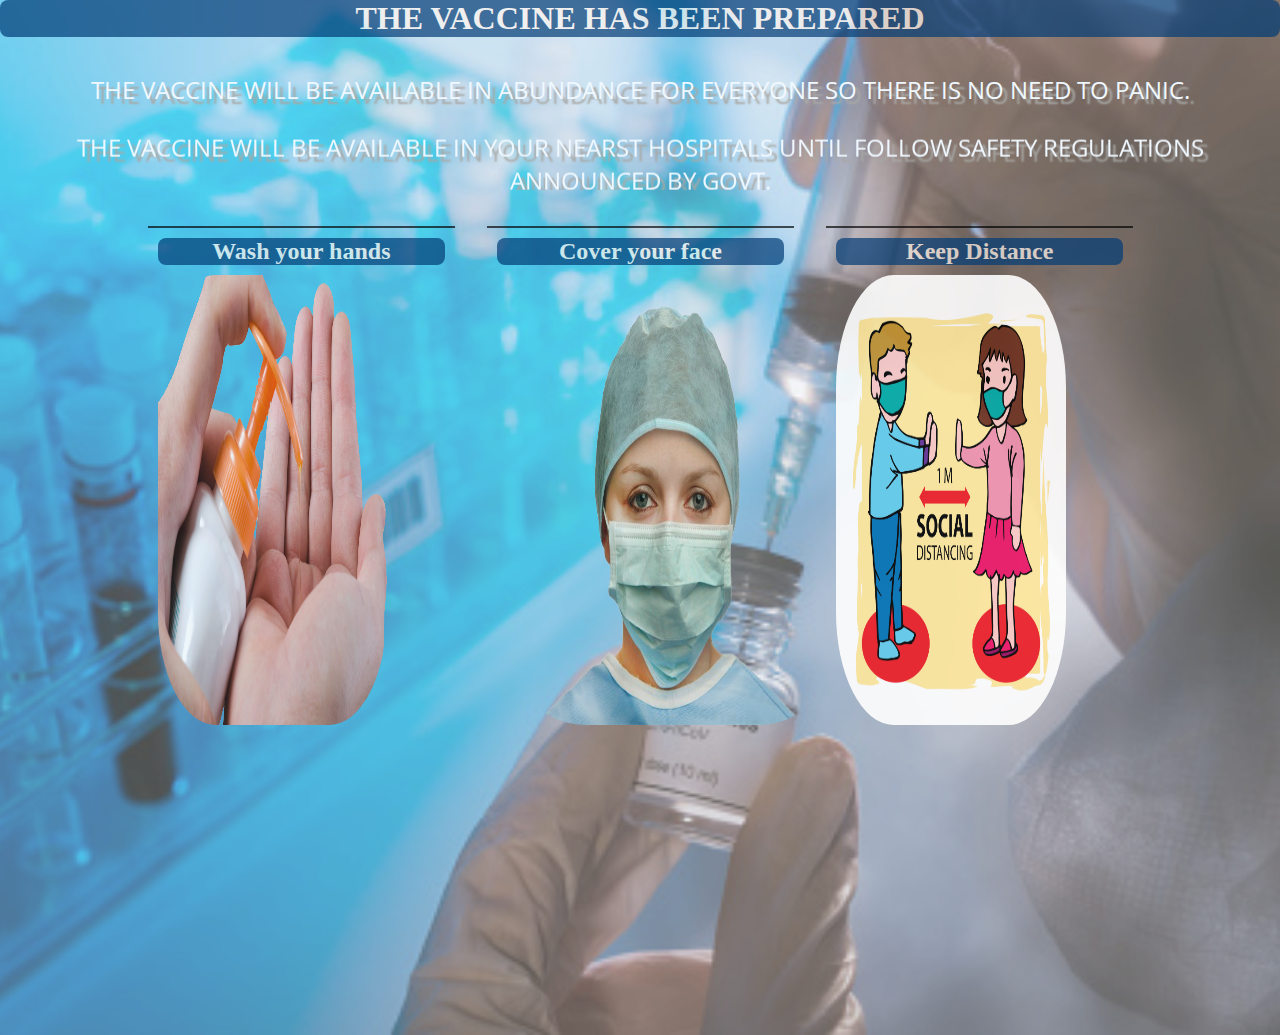
<file: project/precaution.html>
<!DOCTYPE html>
<html lang="en">
<head>
   <meta charset="UTF-8">
   <meta name="viewport" content="width=device-width, initial-scale=1.0">
   <title>Precaution</title>
    <!-- GOOGLE FONT -->
    <link href="https://fonts.googleapis.com/css2?family=Open+Sans:ital@1&display=swap" rel="stylesheet">

   <!-- linked scc file -->
   <link rel="stylesheet" href="style.css">
  <!-- css for responsive design -->
  <link rel="stylesheet" media="screen and (max-width: 1170px)" href="phone.css">
  </head>
<body>
  

  <header class="precaution-header">    
    <h1> THE VACCINE HAS BEEN PREPARED</h1><br><br>
                  
                 <p class="para">THE VACCINE WILL BE AVAILABLE IN ABUNDANCE FOR EVERYONE SO THERE IS NO NEED TO PANIC.</p><br>
                 <marquee behavior="slide" direction="up">   <p class="para"> THE VACCINE WILL BE AVAILABLE IN YOUR NEARST HOSPITALS UNTIL FOLLOW SAFETY REGULATIONS ANNOUNCED BY GOVT.</marquee></p>
            
         <!-- MAIN CONATINER   -->
    <div class="main_container">
     <!-- IMAGE-1 handwash-->
      <div class="box handwash">
        <h2>Wash your hands</h2>
        <img src="./img/wash_hand.png" alt="wash_hand" class="main_img">
      </div>
      <!-- IMAGE-2 cover_face-->
      <div class="box cover_face">
        <h2>Cover your face</h2>
        <img src="./img/Face-Mask.png" alt="mask" style="width: 350px;"class="main_img">
      </div>
    <!-- IMAGE-3 distance-->
      <div class="box distance" style="margin-right: 15px;">
        <h2>Keep Distance</h2>
        <img src="./img/distance.png" alt="Distance"class="main_img">
      </div>
     
    </div>
  </header>
</body>
</html>
</file>
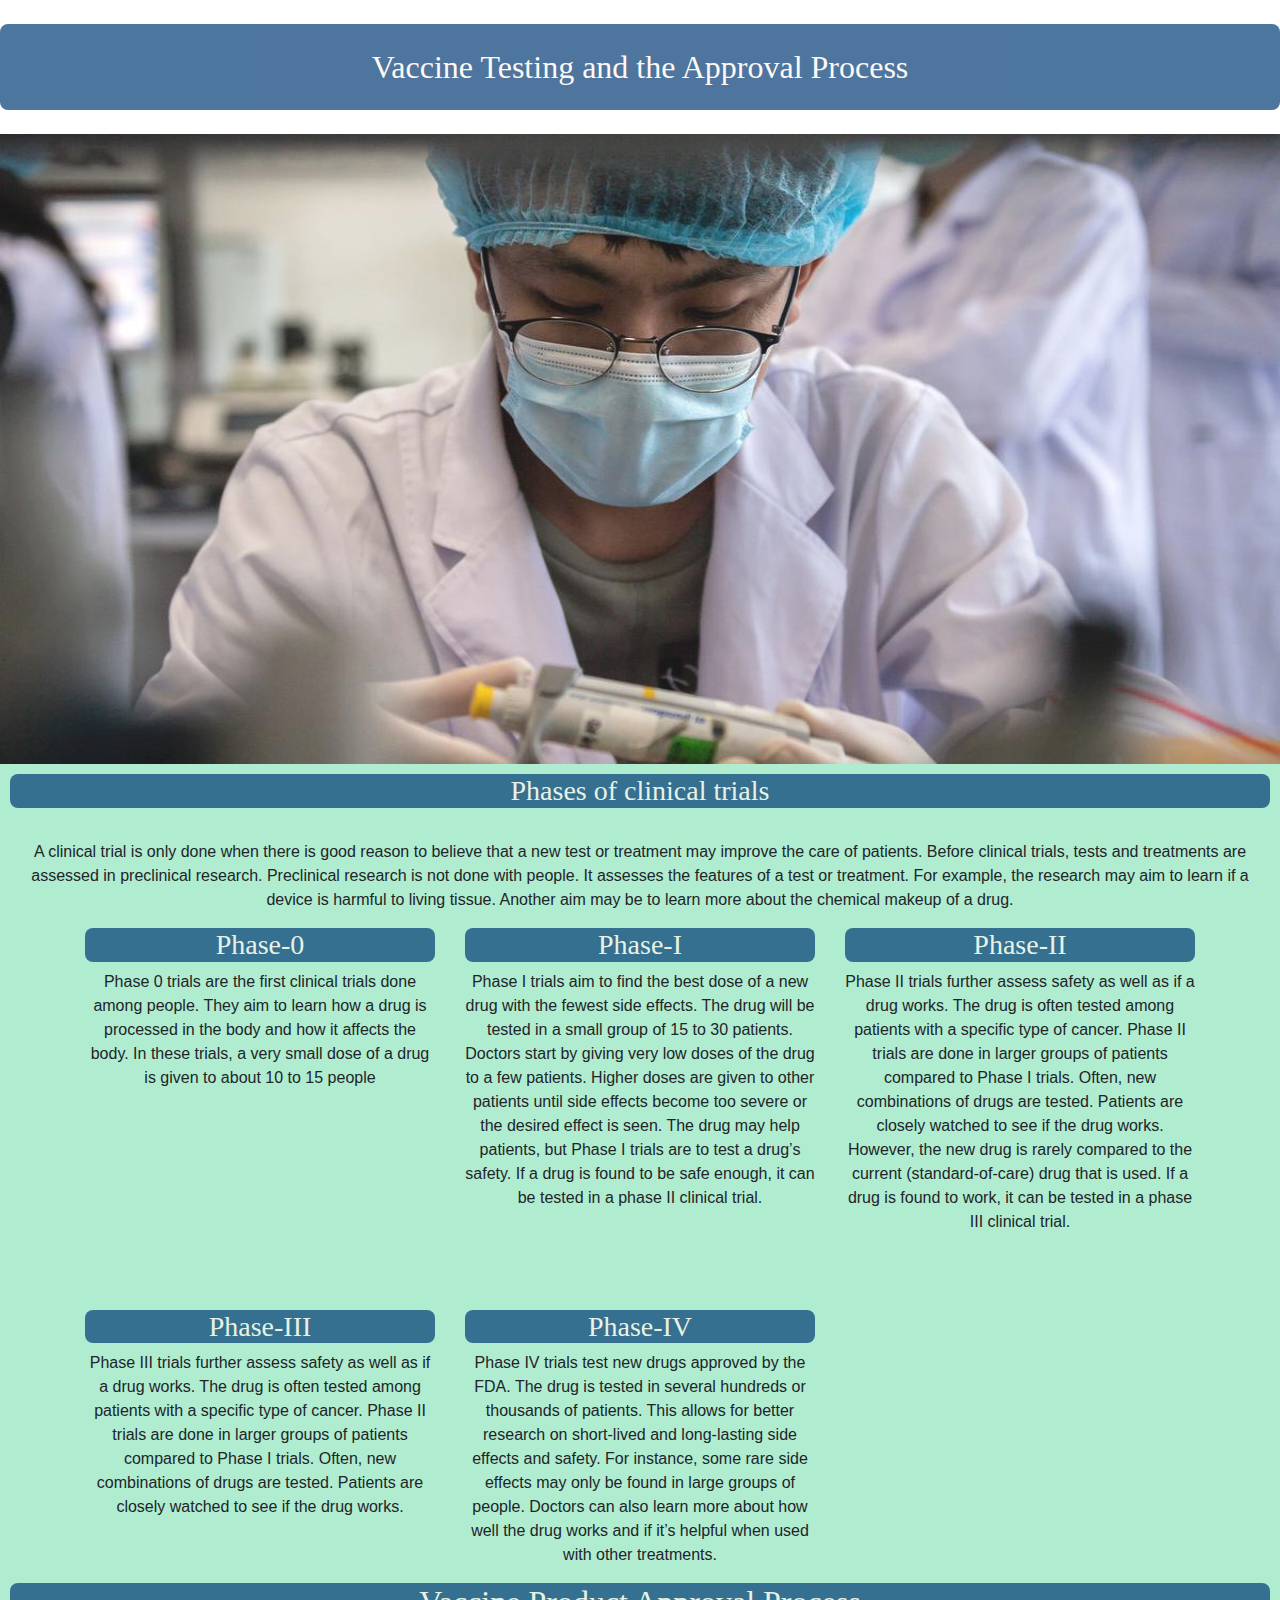
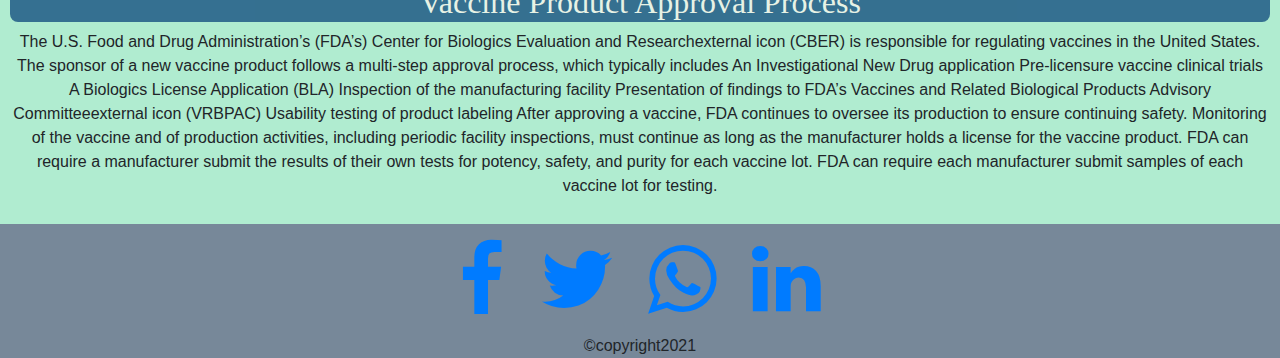
<file: project/testing.html>
<!DOCTYPE html>
<html lang="en">

<head>
  <meta charset="UTF-8">
  <meta name="viewport" content="width=device-width, initial-scale=1.0">
  <title>testing</title>
  <!-- link css file -->
  <link rel="stylesheet" href="style.css">
  <!-- link bootstrap file -->
  <link rel="stylesheet" href="https://stackpath.bootstrapcdn.com/bootstrap/4.5.2/css/bootstrap.min.css"
    integrity="sha384-JcKb8q3iqJ61gNV9KGb8thSsNjpSL0n8PARn9HuZOnIxN0hoP+VmmDGMN5t9UJ0Z" crossorigin="anonymous">
  <!-- link js file -->
  <script src="https://code.jquery.com/jquery-3.5.1.slim.min.js"
    integrity="sha384-DfXdz2htPH0lsSSs5nCTpuj/zy4C+OGpamoFVy38MVBnE+IbbVYUew+OrCXaRkfj"
    crossorigin="anonymous"></script>
  <script src="https://cdn.jsdelivr.net/npm/popper.js@1.16.1/dist/umd/popper.min.js"
    integrity="sha384-9/reFTGAW83EW2RDu2S0VKaIzap3H66lZH81PoYlFhbGU+6BZp6G7niu735Sk7lN"
    crossorigin="anonymous"></script>
  <script src="https://stackpath.bootstrapcdn.com/bootstrap/4.5.2/js/bootstrap.min.js"
    integrity="sha384-B4gt1jrGC7Jh4AgTPSdUtOBvfO8shuf57BaghqFfPlYxofvL8/KUEfYiJOMMV+rV"
    crossorigin="anonymous"></script>

   <!-- font awesome cdn -->
 <link rel="stylesheet" href=" https://stackpath.bootstrapcdn.com/font-awesome/4.7.0/css/font-awesome.min.css"> 
 <!-- FOR RESPONSIVE DESIGN -->
 <link rel="stylesheet" media="screen and (max-width: 1170px)" href="phone.css">
</head>

<body>

  <header>
    <!-- Heading of Testing Page  -->
    <h2 class="p-lg-4 my-lg-4 centertext">Vaccine Testing and the Approval Process</h2>
    <img src="./img/testing.jpg" alt="Testing picture loading">
  </header>
  <!-- phases of trial-->
  <section id="phases">
    <h3> Phases of clinical trials</h3><br>
     <p>A clinical trial is only done when there is good reason to believe that a new test or treatment may improve the
      care of patients. Before clinical trials, tests and treatments are assessed in preclinical research. Preclinical
      research is not done with people. It assesses the features of a test or treatment. For example, the research may
      aim to learn if a device is harmful to living tissue. Another aim may be to learn more about the chemical makeup
      of a drug.
    </p>
    <!-- add bootstrap container class -->
    <div class="container">
      <div class="row">
        <div class="col-md-12">
        </div>
        <div class="col-sm-6 col-md-4">
          <div class="Phase-0">

            <h3>Phase-0</h3>
            <p>
              Phase 0 trials are the first clinical trials done among people. They aim to learn how a drug is processed
              in the body and how it affects the body. In these trials, a very small dose of a drug is given to about 10
              to 15 people
            </p>
          </div>
        </div>
        <div class="col-sm-6  col-md-4">
          <div class="Phase-I">
            <h3>Phase-I</h3>
            <p>
              Phase I trials aim to find the best dose of a new drug with the fewest side effects. The drug will be
              tested in a small group of 15 to 30 patients. Doctors start by giving very low doses of the drug to a few
              patients. Higher doses are given to other patients until side effects become too severe or the desired
              effect is seen. The drug may help patients, but Phase I trials are to test a drug’s safety. If a drug is
              found to be safe enough, it can be tested in a phase II clinical trial.
            </p>
          </div>
        </div>
        <div class="col-sm-6  col-md-4">
          <div class="Phase-II">
            <h3>Phase-II</h3>
            <p>
              Phase II trials further assess safety as well as if a drug works. The drug is often tested among patients
              with a specific type of cancer. Phase II trials are done in larger groups of patients compared to Phase I
              trials. Often, new combinations of drugs are tested. Patients are closely watched to see if the drug
              works. However, the new drug is rarely compared to the current (standard-of-care) drug that is used. If a
              drug is found to work, it can be tested in a phase III clinical trial.
            </p>
          </div>
        </div>

      </div>
    </div>
    </div>

    <div class="container section">
      <div class="row">
        <div class="col-md-12">

        </div>
        <div class="col-sm-6 col-md-4">
          <div class="Phase-III">
            <h3>Phase-III</h3>
            <p>
              Phase III trials further assess safety as well as if a drug works. The drug is often tested among patients
              with a specific type of cancer. Phase II trials are done in larger groups of patients compared to Phase I
              trials. Often, new combinations of drugs are tested. Patients are closely watched to see if the drug
              works.
            </p>
          </div>
        </div>
        <div class="col-sm-6  col-md-4">
          <div class="Phase-IV">
            <h3>Phase-IV</h3>
            <p>
              Phase IV trials test new drugs approved by the FDA. The drug is tested in several hundreds or thousands of
              patients. This allows for better research on short-lived and long-lasting side effects and safety. For
              instance, some rare side effects may only be found in large groups of people. Doctors can also learn more
              about how well the drug works and if it’s helpful when used with other treatments.
            </p>
          </div>
        </div>
      </div>
    </div>
    </div>
  <!-- Approval Process of Vaccine-->
        <h2>Vaccine Product Approval Process</h2>
       <p>The U.S. Food and Drug Administration’s (FDA’s) Center for Biologics Evaluation and Researchexternal icon (CBER)
      is responsible for regulating vaccines in the United States.

      The sponsor of a new vaccine product follows a multi-step approval process, which typically includes

      An Investigational New Drug application
      Pre-licensure vaccine clinical trials
      A Biologics License Application (BLA)
      Inspection of the manufacturing facility
      Presentation of findings to FDA’s Vaccines and Related Biological Products Advisory Committeeexternal icon
      (VRBPAC)
      Usability testing of product labeling
      After approving a vaccine, FDA continues to oversee its production to ensure continuing safety. Monitoring of the
      vaccine and of production activities, including periodic facility inspections, must continue as long as the
      manufacturer holds a license for the vaccine product.

      FDA can require a manufacturer submit the results of their own tests for potency, safety, and purity for each
      vaccine lot. FDA can require each manufacturer submit samples of each vaccine lot for testing.</p>
    </section>
<footer>
<!-- social media icons -->
<div class="icon">
<a href="https://www.facebook.com/campaign/landing.php?campaign_id=1653993517&extra_1=s%7Cc%7C318504236063%7Ce%7Cfacebook%7C&placement=&creative=318504236063&keyword=facebook&partner_id=googlesem&extra_2=campaignid%3D1653993517%26adgroupid%3D63066387003%26matchtype%3De%26network%3Dg%26source%3Dnotmobile%26search_or_content%3Ds%26device%3Dc%26devicemodel%3D%26adposition%3D%26target%3D%26targetid%3Dkwd-541132862%26loc_physical_ms%3D1007766%26loc_interest_ms%3D%26feeditemid%3D%26param1%3D%26param2%3D&gclid=EAIaIQobChMIrcnf1uyY7AIVDh4rCh3uFws9EAAYASAAEgKFF_D_BwE">  <i class="fa fa-facebook"></a></i>
<a href="https://twitter.com/explore"><i class="fa fa-twitter"></a></i>
  <a href="https://web.whatsapp.com/"><i class="fa fa-whatsapp"></a></i>
 <a href="https://www.linkedin.com/"><i class="fa fa-linkedin"></a></i>
</div>
<div class="copyright">
  &copy;copyright2021
</div>
 </footer>
</body>

</html>
</file>
<file: project/style.css>
/* for entire webiste initialy set the margin and padding*/
* {
  margin: 0px;
  padding: 0px;
  box-sizing: border-box;
}



                         /* "HOME PAGE CSS" */

/* NAVBAR */
nav{
  font-family: WebMD;
  background-color: #023c76;
  opacity: 0.8;
  }
nav a {
  font-size: 1.5rem;
}
/* navbar hover effect */
.nav-link:hover{
  border-bottom: 5px solid rgba(200, 230, 200,0.3)
}
/* navbar logo */
nav .logo{
  font-size: 4rem;
  font-family: 'Open Sans', sans-serif;
}
span{
  color: aqua;
}
/* set the slider carousel img */
.carousel-inner img {
  width: auto;
  height: 100vh;
}

/* corona structure section */
.strucute {
  background-color:rgb(183, 218, 132);
  opacity: 0.7;
  display: flex;
  flex-direction: row;
}

/* MoveUpDown is a keyFrames that define the position*/
.animatediv {
  animation: MoveUpDown 15s linear infinite;
  position: absolute;
  left: 1rem
}
/* position of corona animation */
@keyframes MoveUpDown {
  0%,100% {
    top: 0px;
  }
  50% {
    top: 150px;
  }
}
.heading_text{
    /* border: 2px solid red;  */
  display:block;
  position: absolute;
  top: 19rem;
  left: 1rem;
  text-shadow: 4px 4px 5px rgb(108, 29, 172);
  box-shadow: 0px 8px 10px rgb(108, 29, 172);
  }
.sublogo{
  font-family: 'Open Sans', sans-serif;
  border-bottom: 3px solid rgb(9, 5, 14);
  width: 80px;
  font-size: 4rem;
  color:#023c76;
   text-shadow: 3px 3px 5px rgb(108, 29, 172);
   transform: rotate(0);
   transition: ease-in-out;
   transition-duration: 5s;
   border-top:3rem;
}
.sublogo:hover{
  font-size: 5em;
  transform: rotateX(45);

}

.subhead{
  font-size:1rem ;color: rgba(2, 2, 2);
  font-family: 'Open Sans', sans-serif;
}




                          /* "TESTING Page CSS" */
header img {
  width: 100%;
  height: 70vh;
  opacity: 0.9;
}
/* Heading Tags */
h1,h2,h3 {
  font-family: WebMD;
  background-color: #023c76;
  opacity: 0.7;
  color: seashell;
  text-align: center;
  border-radius: 0.5rem;
  cursor: pointer;
}

#phases{
  background-color: rgb(176, 236, 208);
  text-align: center;
  padding: 10px;
}


                            /* "About Page CSS" */

.section {
  text-align: center;
  padding-top: 60px;
}
/* background image */
.member::before {
  content: "";
  background: url(/img/_pic1.jpeg) no-repeat center center/cover;
  position: absolute;
  top: 0px;
  left: 0px;
  width: 100%;
  height: 100%;
  z-index: -1;
  opacity: 0.3;
}
/* hover effect */
.team-member:hover {
  transform: translate(5px, 5px);
}
.team-member img {
  margin-bottom: 5px;
  border-radius: 25%;
}
.team-member a {
  color: whitesmoke;
  content: "";
  padding-bottom: 5px;
}

                           /* "PRECAUTION PAGE CSS"  */
/* SUB-HEADING TEXT */
 .para{
  font-family: 'Open Sans', sans-serif;
  text-align: center;
  color: aliceblue;
    font-size: 1.5rem;
    text-shadow: 5px 5px 2px rgb(168, 168, 165);
}
/* SET MAIN CONTAINER */
.main_container {
  width: 80%;
  height: 70vh;
  margin: auto;
  /* border: 2px solid red; */
  display: flex;
  flex-flow: row wrap;
  justify-content: center;
  align-items: center;
}
.precaution-header::before {
  content: "";
  background: url(./img/back.jpg) no-repeat
    center center/cover;
  position: absolute;
  top: 0px;
  left: 0px;
  width: 100%;
  height: 115vh;
  z-index: -1;
  opacity: 0.7;
}
/* ALL BOXES SET UP */
.box {
  width: 30%;
  height: 70vh;
  border-top: 2px solid rgba(0, 0, 0, 0.671);
  margin: 2rem 1rem;
  padding: 10px;
  /* overflow: hidden; */
}
.main_img{
  width: 80%;
  height: 50vh;
  border-radius: 25%;
  margin-top: 10px;
}

  /* footer */
footer{
  background-color: lightslategrey;
  text-align: center;
  display: inline-block;
 }
  .icon a i{
    font-size: 5rem;
    padding: 10px;
    margin: 5px;
  }
</file>
<file: project/phone.css>
/* media query */

                         

 @media screen and (max-width: 1000px)
		{ 
                          /* HOME PAGE */
    
   /*  sub logo and sub heading media query     */
   .text{ display:block;
    position: absolute;
   top: 20rem;
   left: 1rem;
   text-shadow: 3px 3px 5px rgb(108, 29, 172);
    box-shadow: 3px 3px 5px rgb(108, 29, 172);
}
.sublogo:hover{
font-size: 4em;
transform: rotateX(0);
}
      

  
  
                          /* ABOUT PAGE */

  /* read more button set padding due to responsiveness  */
  .btn{
    margin-bottom: 20px;
  }
                       
                          /* PRECAUTION PAGE */

 .main_container .box{width: auto;
   height: auto;
    margin: 5px;
    padding: 5px;
     background-color: aliceblue;
   }
   .box img{
      width: 360px;
   } 
                             
  /* footer */

   footer{    background-color: lightslategrey;
    text-align: center;
   }
    .icon i{
      font-size: 3rem;
      padding: 7px;
      margin: 3px;
    }
}
</file>
